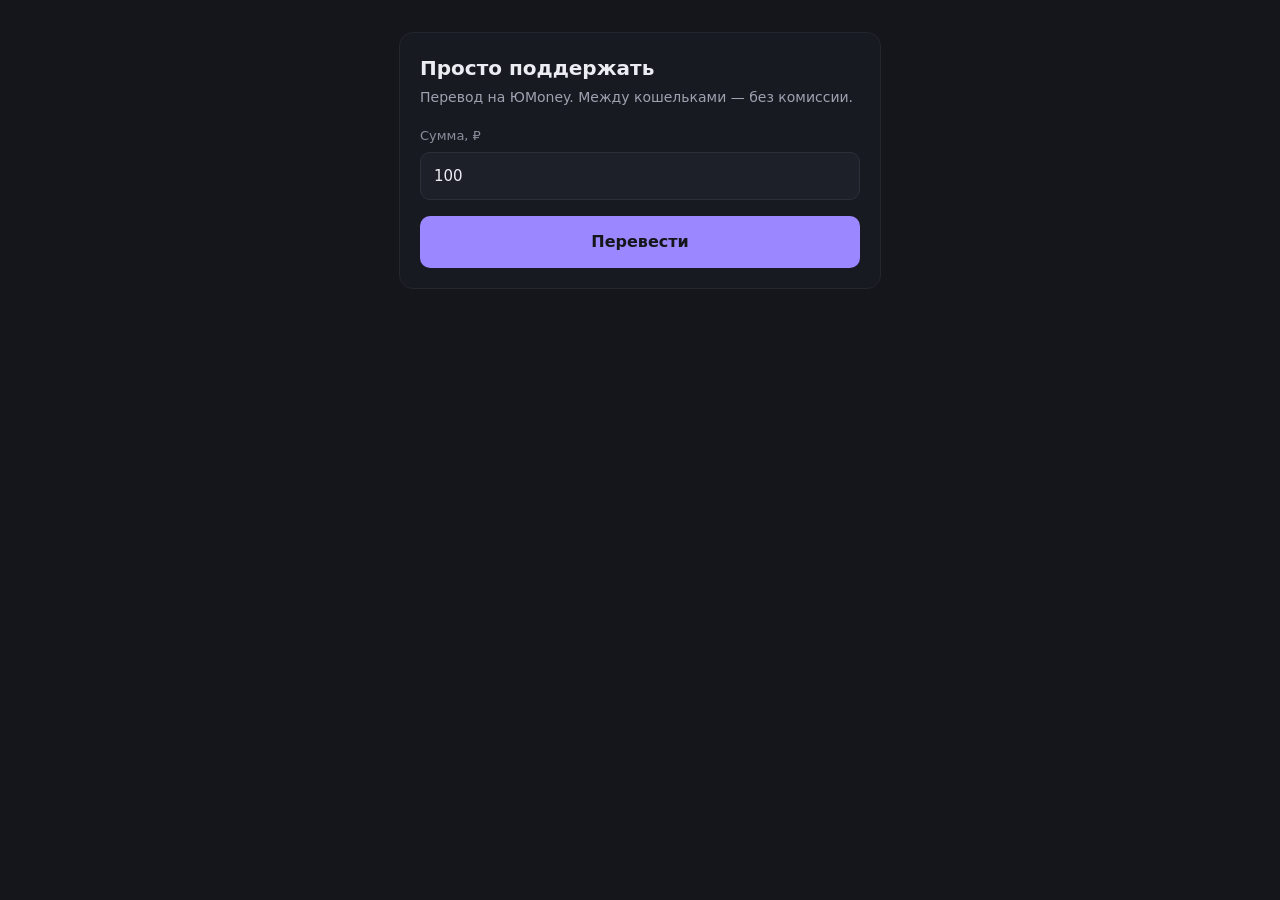
<file: donate.html>
<!doctype html>
<html lang="ru">
<head>
<meta charset="utf-8">
<meta name="viewport" content="width=device-width, initial-scale=1">
<title>Поддержать — Тапёр</title>
<style>
  :root { color-scheme: dark; }
  html, body { margin: 0; min-height: 100%; }
  body {
    display: flex; align-items: center; justify-content: center;
    background: #15161C; color: #ECEDF2;
    font: 16px/1.5 "Segoe UI", system-ui, -apple-system, sans-serif;
    padding: 32px 16px; box-sizing: border-box;
  }
  .block {
    width: 100%; max-width: 440px;
    background: #181A21; border: 1px solid #23252F; border-radius: 14px; padding: 20px;
  }
  h1 { font-size: 20px; margin: 0 0 4px; font-weight: 600; }
  .note { color: #9EA2B0; font-size: 14px; margin: 0 0 18px; }
  label { display: block; font-size: 13px; color: #8A8E9C; margin: 0 0 6px; }
  .field {
    width: 100%; box-sizing: border-box;
    background: #1E2029; border: 1px solid #2C2F3A; border-radius: 10px;
    padding: 12px 13px; color: #ECEDF2; font: inherit; font-size: 15px; min-height: 48px;
  }
  .field:focus { outline: none; border-color: #9B87FF; }
  .btn {
    display: block; width: 100%; box-sizing: border-box; margin-top: 16px;
    font: inherit; font-weight: 600; font-size: 16px; text-align: center;
    color: #15161C; background: #9B87FF; border: 0; border-radius: 10px;
    padding: 14px; min-height: 52px; cursor: pointer;
  }
  .btn:hover { background: #B9A9FF; }
</style>
</head>
<body>
  <div class="block">
    <h1>Просто поддержать</h1>
    <p class="note">Перевод на ЮMoney. Между кошельками — без комиссии.</p>

    <form method="POST" action="https://yoomoney.ru/quickpay/confirm.xml" accept-charset="utf-8">
      <input type="hidden" name="receiver" value="410011529262377">
      <input type="hidden" name="quickpay-form" value="donate">
      <input type="hidden" name="targets" value="Поддержать стрим">
      <input type="hidden" name="label" value="tapyor">
      <input type="hidden" name="need-fio" value="false">
      <input type="hidden" name="need-email" value="false">
      <input type="hidden" name="need-phone" value="false">
      <input type="hidden" name="need-address" value="false">

      <label for="sum">Сумма, ₽</label>
      <input class="field" id="sum" name="sum" value="100" inputmode="numeric" data-type="number">

      <button class="btn" type="submit">Перевести</button>
    </form>
  </div>
</body>
</html>
</file>
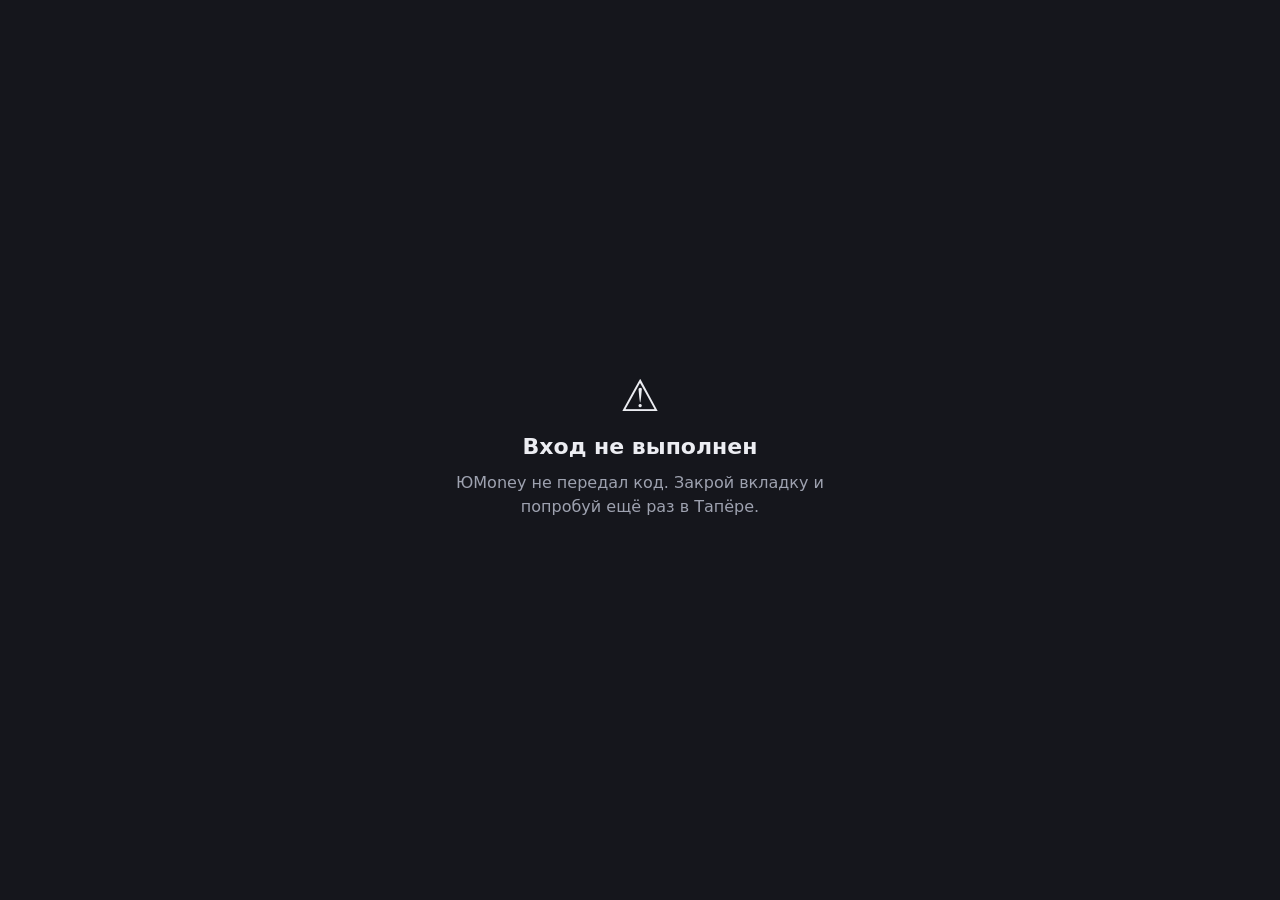
<file: ym.html>
<!doctype html>
<html lang="ru">
<head>
<meta charset="utf-8">
<meta name="viewport" content="width=device-width, initial-scale=1">
<meta name="robots" content="noindex, nofollow">
<title>Тапёр — вход в ЮMoney</title>
<style>
  :root { color-scheme: dark; }
  html, body { margin: 0; height: 100%; }
  body {
    display: flex; align-items: center; justify-content: center;
    background: #15161C; color: #ECEDF2;
    font: 16px/1.5 "Segoe UI", system-ui, -apple-system, sans-serif;
    padding: 16px; box-sizing: border-box;
  }
  .card { text-align: center; max-width: 440px; width: 100%; }
  .mark { font-size: 44px; line-height: 1; }
  h1 { font-size: 22px; margin: 12px 0 8px; font-weight: 600; }
  p { color: #9EA2B0; margin: 8px 0; }
  .code {
    margin: 18px 0 10px; padding: 12px 14px;
    background: #1D1F27; border: 1px solid #2B2E3A; border-radius: 10px;
    font-family: "JetBrains Mono", ui-monospace, Consolas, monospace;
    font-size: 15px; word-break: break-all; user-select: all;
  }
  button {
    font: inherit; color: #15161C; background: #7FD1AE;
    border: 0; border-radius: 8px; padding: 10px 18px; cursor: pointer;
  }
  button:hover { background: #95DCBD; }
  .hint { font-size: 14px; }
  .hidden { display: none; }
</style>
</head>
<body>
<div class="card">
  <div class="mark" id="mark">⏳</div>
  <h1 id="title">Возвращаемся в Тапёр…</h1>
  <p id="text">Окно браузера можно будет закрыть.</p>

  <div id="manual" class="hidden">
    <div class="code" id="code"></div>
    <button id="copy" type="button">Скопировать код</button>
    <p class="hint">Вставь этот код в окно Тапёра — он его ждёт.</p>
  </div>
</div>

<script>
(function () {
  // Страница-переходник: ЮMoney требует адрес возврата по https, а Тапёр слушает
  // локальный адрес по http. Обычный переход с https на http браузер разрешает.
  var LOCAL = 'http://127.0.0.1:47220/ym-callback';

  var q = new URLSearchParams(location.search);
  var code = q.get('code');
  var state = q.get('state');
  var error = q.get('error');

  var mark = document.getElementById('mark');
  var title = document.getElementById('title');
  var text = document.getElementById('text');
  var manual = document.getElementById('manual');

  function show(sym, head, body) {
    mark.textContent = sym;
    title.textContent = head;
    text.textContent = body;
  }

  if (error || !code) {
    show('⚠', 'Вход не выполнен', error === 'access_denied'
      ? 'Доступ к кошельку не был разрешён. Закрой вкладку и попробуй ещё раз в Тапёре.'
      : 'ЮMoney не передал код. Закрой вкладку и попробуй ещё раз в Тапёре.');
    return;
  }

  // Код показываем сразу: если Тапёр не отзовётся, браузер покажет свою ошибку,
  // и по кнопке «Назад» человек вернётся сюда и просто скопирует код руками.
  document.getElementById('code').textContent = code;
  manual.classList.remove('hidden');

  document.getElementById('copy').addEventListener('click', function () {
    var btn = this;
    var done = function () { btn.textContent = 'Скопировано'; setTimeout(function () { btn.textContent = 'Скопировать код'; }, 1600); };
    if (navigator.clipboard && navigator.clipboard.writeText) {
      navigator.clipboard.writeText(code).then(done, function () { fallbackCopy(); done(); });
    } else { fallbackCopy(); done(); }
  });

  function fallbackCopy() {
    var r = document.createRange();
    r.selectNodeContents(document.getElementById('code'));
    var s = getSelection(); s.removeAllRanges(); s.addRange(r);
    try { document.execCommand('copy'); } catch (e) {}
  }

  // Адрес собираем сами, из query ничего не подставляем — открытым редиректом не станем.
  var to = LOCAL + '?code=' + encodeURIComponent(code) + (state ? '&state=' + encodeURIComponent(state) : '');
  setTimeout(function () { location.replace(to); }, 900);
})();
</script>
</body>
</html>
</file>
